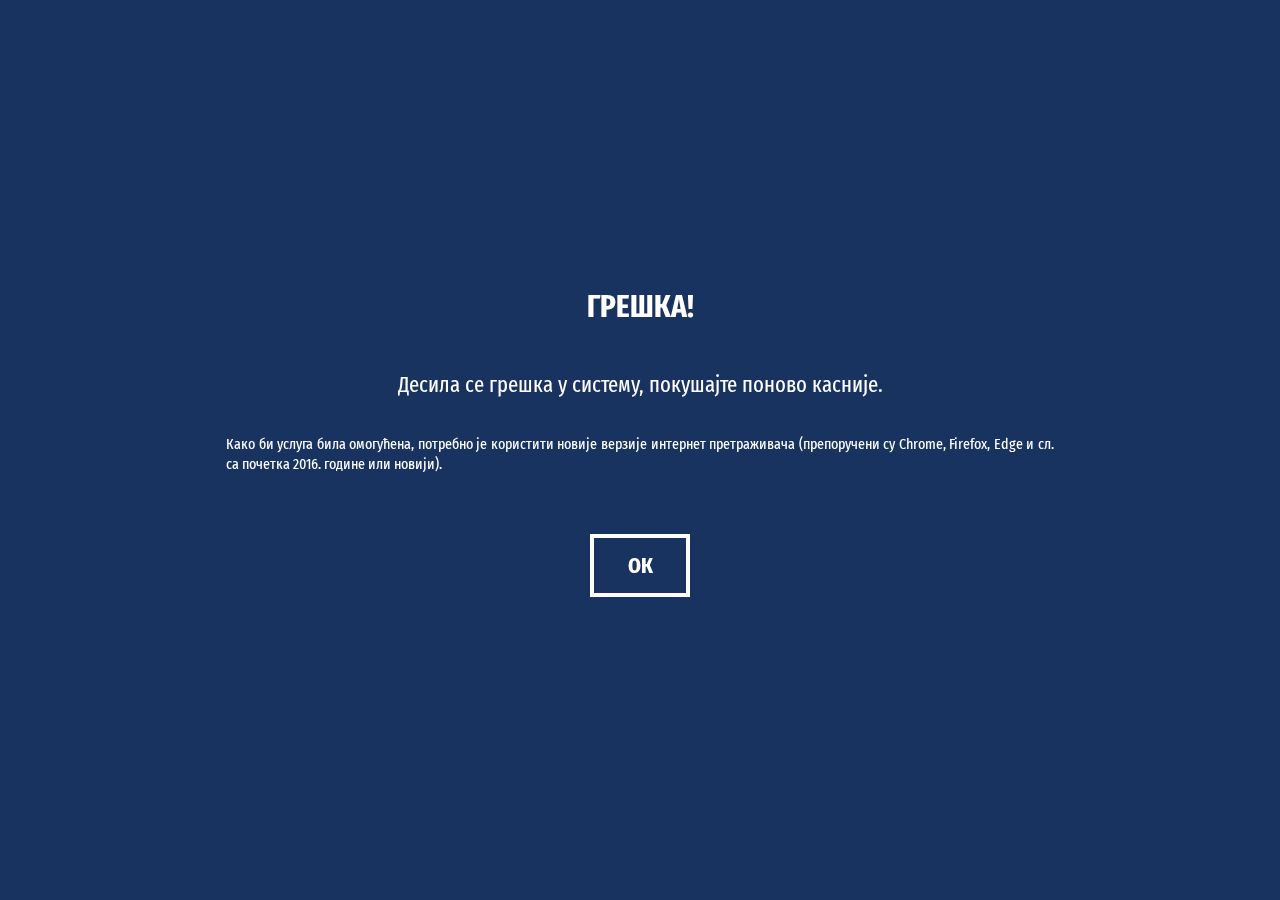
<file: index.html>
<!DOCTYPE html>
<html>

<head> 
  <meta charset="utf-8">
  <meta http-equiv="X-UA-Compatible" content="IE=edge">
  <meta http-equiv="Owner" content="Republički geodetski zavod">
  <meta http-equiv="Author" content="DBS Konsel Security Service d.o.o.">
  <meta name="viewport" content="width=device-width, initial-scale=1, maximum-scale=1, user-scalable=no">
  <meta http-equiv="cache-control" content="no-cache" />
  <meta http-equiv="expires" content="-1" />
  <meta http-equiv="pragma" content="no-cache" />
  
  <title>еЗАКАЗИВАЊЕ</title>

  <link rel="apple-touch-icon" sizes="57x57" href="img/favicons/apple-touch-icon-57x57.png">
  <link rel="apple-touch-icon" sizes="60x60" href="img/favicons/apple-touch-icon-60x60.png">
  <link rel="apple-touch-icon" sizes="72x72" href="img/favicons/apple-touch-icon-72x72.png">
  <link rel="apple-touch-icon" sizes="76x76" href="img/favicons/apple-touch-icon-76x76.png">
  <link rel="apple-touch-icon" sizes="114x114" href="img/favicons/apple-touch-icon-114x114.png">
  <link rel="apple-touch-icon" sizes="120x120" href="img/favicons/apple-touch-icon-120x120.png">
  <link rel="apple-touch-icon" sizes="144x144" href="img/favicons/apple-touch-icon-144x144.png">
  <link rel="apple-touch-icon" sizes="152x152" href="img/favicons/apple-touch-icon-152x152.png">
  <link rel="apple-touch-icon" sizes="180x180" href="img/favicons/apple-touch-icon.png">
  <link rel="icon" type="image/png" sizes="32x32" href="img/favicons/favicon-32x32.png">
  <link rel="icon" type="image/png" sizes="192x192" href="img/favicons/android-chrome-192x192.png">
  <link rel="icon" type="image/png" sizes="16x16" href="img/favicons/favicon-16x16.png">
  <link rel="manifest" href="img/favicons/manifest.json">
  <link rel="mask-icon" href="img/favicons/safari-pinned-tab.svg" color="#1A3360">
  <meta name="apple-mobile-web-app-title" content="еЗАКАЗИВАЊЕ">
  <meta name="apple-mobile-web-app-capable" content="yes">
  <meta name="application-name" content="еЗАКАЗИВАЊЕ">
  <meta name="msapplication-config" content="img/favicons/browserconfig.xml" />
  <meta name="msapplication-TileColor" content="#1A3360">
  <meta name="msapplication-TileImage" content="img/favicons/mstile-144x144.png">
  <meta name="theme-color" content="#F2F2F2">

  <link rel="stylesheet" href="css/font-awesome.min.css">
  <link rel="stylesheet" href="css/tether.min.css">
  <link rel="stylesheet" href="css/bootstrap.min.css">
  <link rel="stylesheet" href="css/jquery-confirm.min.css">
  <link rel="stylesheet" href="css/styles.css">

  <!-- <link href="https://fonts.googleapis.com/css?family=Open+Sans:400,700|Russo+One&amp;subset=cyrillic,cyrillic-ext,latin-ext" rel="stylesheet"> -->
  <link href="https://fonts.googleapis.com/css?family=Fira+Sans+Extra+Condensed:400,700&amp;subset=cyrillic,cyrillic-ext,latin-ext" rel="stylesheet">

  <script src="js/jquery-3.2.1.min.js"></script>
  <script src="js/tether.min.js"></script>
  <script src="js/bootstrap.min.js"></script>
  <script src="js/jquery-confirm.min.js"></script>
  <script src="js/ajax-utils.js"></script>
  <script src="js/script.js"></script>
  <script src="https://www.google.com/recaptcha/api.js?hl=sr" async defer></script>
  <script>
    function onSubmit(token) {
      $RGZ.recaptchaCallback(token);
    }
  </script>
</head>

<body class="booking">
  <div id="navi" role="navigation" onclick="$RGZ.footerMobileOutsideClick(this);">
    <!-- <img src="img/logo.svg" alt="logo"> -->
    <div id="navi-landing">
      <span>еЗАКАЗИВАЊЕ</span>
    </div>
  </div>

  <div id="tiles" class="row">

    <div id="book-content" class="content-box col-12" onclick="$RGZ.footerMobileOutsideClick(this);">
      <!-- <div class="content-box-img"></div> -->
      <div class="content-box-loader gone">
        <div class="content-box-loader-inner-container">
          <div class="loader">
            <div class="loader-inner"></div>
          </div>
        </div>
      </div>
      <div class="content-box-content gone"></div>
      <div id="recaptcha" class="g-recaptcha" data-sitekey="6LfwyjYUAAAAAFRNVQ7w4LQjP3wQp4PwUG0ef19r" data-callback="onSubmit" data-size="invisible" data-badge="bottomleft" data-theme="dark"></div>
    </div>

    <!--
    <div id="foot-mobile" class="foot-mobile hidden-lg-up col-12" onclick="$RGZ.footerMobileClick(this);">
      <div id="foot-mobile-title">КОНТАКТ</div>
      <div id="foot-mobile-logo" class="hidden"></div>
      <div id="foot-mobile-name" class="hidden">РЕПУБЛИЧКИ<br>ГЕОДЕТСКИ<br>ЗАВОД</div>
      <div id="foot-mobile-container" class="row hidden">
        <div class="col-12">
          <a id="foot-mobile-location" href="https://goo.gl/maps/U2BfPquLxVw" target="_blank"><i class="fa fa-map-marker"></i>Булевар&nbsp;војводе&nbsp;Мишића&nbsp;39,<br>11040&nbsp;Београд,&nbsp;Србија</a>
        </div>
        <div class="col-6 foot-mobile-button-left">
          <a id="foot-mobile-tel" href="tel:+381112652222"><i class="fa fa-phone"></i>+381&nbsp;11&nbsp;265&nbsp;22&nbsp;22</a>
        </div>
        <div class="col-6 foot-mobile-button-right">
          <a id="foot-mobile-fax" href="tel:+381117152609"><i class="fa fa-fax"></i>+381&nbsp;11&nbsp;715&nbsp;26&nbsp;09</a>
        </div>
        <div class="col-12">
          <a id="foot-mobile-mail" href="mailto:office@rgz.gov.rs"><i class="fa fa-envelope"></i>office@rgz.gov.rs</a>
        </div>
        <div class="col-6 foot-mobile-button-left">
          <a id="foot-mobile-rgz" href="http://www.rgz.gov.rs/" target="_blank"><i class="fa fa-link"></i>Сајт&nbsp;РГЗ</a>
        </div>
        <div class="col-6 foot-mobile-button-right">
          <a id="foot-mobile-knweb" href="http://katastar.rgz.gov.rs/KnWebPublic/PublicAccess.aspx" target="_blank"><i class="fa fa-link"></i>Сајт&nbsp;KNWEB</a>
        </div>
      </div>
      <div id="foot-mobile-copy">Copyright&nbsp;&copy;&nbsp;RGZ&nbsp;2018.&nbsp;All&nbsp;Rights&nbsp;Reserved.</div>
    </div>
    -->

  </div>

  <!--
  <div id="foot" onmouseenter="$RGZ.footMouseOver();" onmouseleave="$RGZ.footMouseOut();" class="hidden-md-down">
    <div id="foot-contact">КОНТАКТ</div>
    <div id="foot-title" class="hidden">РЕПУБЛИЧКИ&nbsp;ГЕОДЕТСКИ&nbsp;ЗАВОД</div>
    <div id="foot-logo" class="hidden"></div>
    <div id="foot-text-left" class="hidden">
      <a href="http://www.rgz.gov.rs/" target="_blank">Сајт Републичког Геодетског Завода<i class="fa fa-link"></i></a>
      <br><a href="http://katastar.rgz.gov.rs/KnWebPublic/PublicAccess.aspx" target="_blank">Катастар непокретности<i class="fa fa-link"></i></a>
    </div>
    <div id="foot-text-right" class="hidden">
      <a href="https://goo.gl/maps/U2BfPquLxVw" target="_blank"><i class="fa fa-map-marker"></i>Булевар војводе Мишића 39, 11040 Београд, Србија</a>
      <br><a href="tel:+381112652222"><i class="fa fa-phone"></i>+381 11 265 22 22</a>,<i></i><a href="tel:+381117152609"><i class="fa fa-fax"></i>+381 11 715 26 09</a>
      <br><a href="mailto:office@rgz.gov.rs"><i class="fa fa-envelope"></i>office@rgz.gov.rs</a>
    </div>
    <div id="foot-copy">Copyright&nbsp;&copy;&nbsp;RGZ&nbsp;2018.&nbsp;All&nbsp;Rights&nbsp;Reserved.</div>
  </div>
  -->
</body>

</html>
</file>
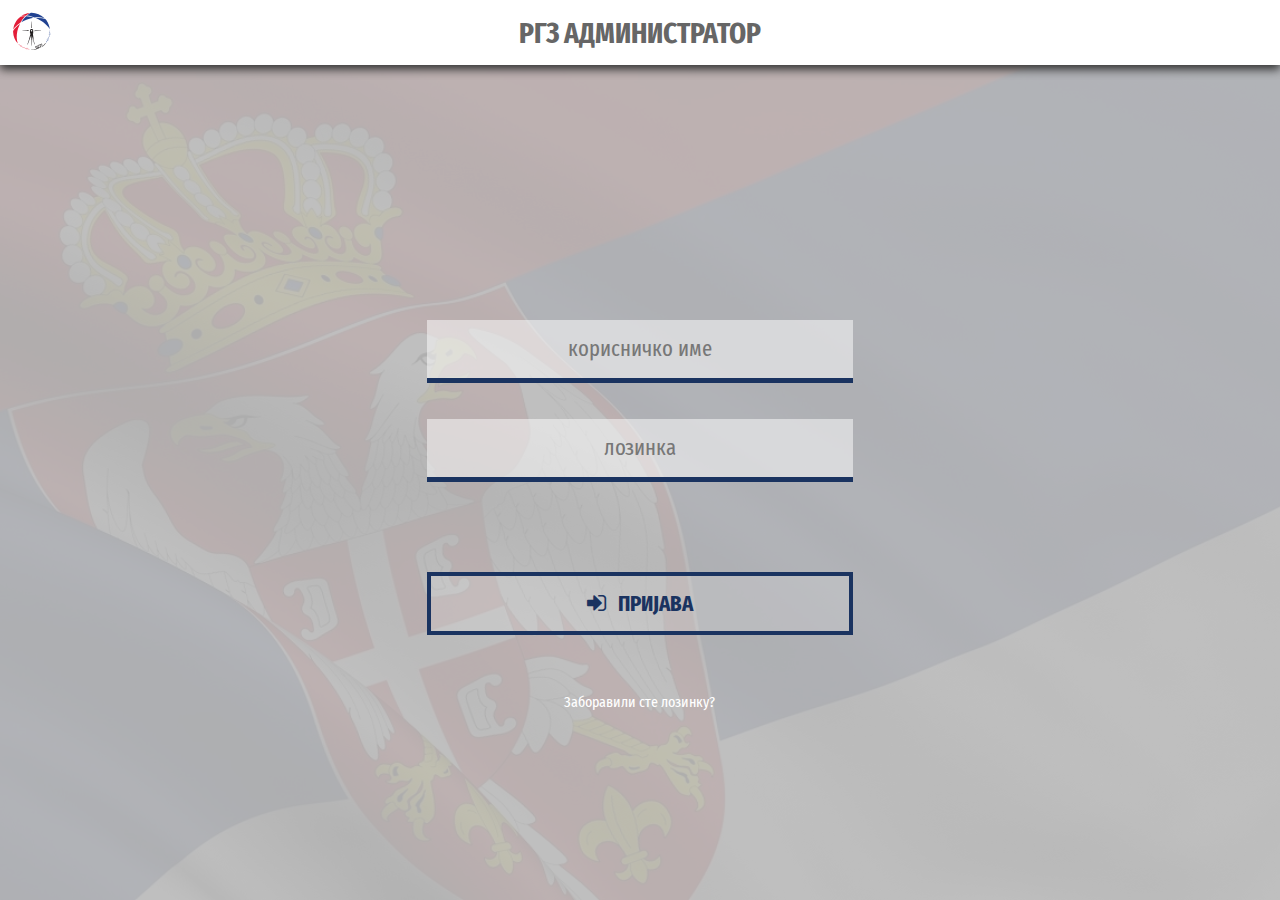
<file: admin/index.html>
<!DOCTYPE html>
<html>

<head>
  <meta charset="utf-8">
  <meta http-equiv="X-UA-Compatible" content="IE=edge">
  <meta http-equiv="Owner" content="Republički geodetski zavod">
  <meta http-equiv="Author" content="DBS Konsel Security Service d.o.o.">
  <meta name="viewport" content="width=device-width, initial-scale=1, maximum-scale=1, user-scalable=no">
  <meta http-equiv="cache-control" content="no-cache" />
  <meta http-equiv="expires" content="-1" />
  <meta http-equiv="pragma" content="no-cache" />
  
  <title>РГЗ Администратор</title>

  <link rel="apple-touch-icon" sizes="57x57" href="../img/favicons/apple-touch-icon-57x57.png">
  <link rel="apple-touch-icon" sizes="60x60" href="../img/favicons/apple-touch-icon-60x60.png">
  <link rel="apple-touch-icon" sizes="72x72" href="../img/favicons/apple-touch-icon-72x72.png">
  <link rel="apple-touch-icon" sizes="76x76" href="../img/favicons/apple-touch-icon-76x76.png">
  <link rel="apple-touch-icon" sizes="114x114" href="../img/favicons/apple-touch-icon-114x114.png">
  <link rel="apple-touch-icon" sizes="120x120" href="../img/favicons/apple-touch-icon-120x120.png">
  <link rel="apple-touch-icon" sizes="144x144" href="../img/favicons/apple-touch-icon-144x144.png">
  <link rel="apple-touch-icon" sizes="152x152" href="../img/favicons/apple-touch-icon-152x152.png">
  <link rel="apple-touch-icon" sizes="180x180" href="../img/favicons/apple-touch-icon.png">
  <link rel="icon" type="image/png" sizes="32x32" href="../img/favicons/favicon-32x32.png">
  <link rel="icon" type="image/png" sizes="192x192" href="../img/favicons/android-chrome-192x192.png">
  <link rel="icon" type="image/png" sizes="16x16" href="../img/favicons/favicon-16x16.png">
  <link rel="manifest" href="../img/favicons/manifest.json">
  <link rel="mask-icon" href="../img/favicons/safari-pinned-tab.svg" color="#1A3360">
  <meta name="apple-mobile-web-app-title" content="Администратор">
  <meta name="apple-mobile-web-app-capable" content="yes">
  <meta name="application-name" content="Администратор">
  <meta name="msapplication-config" content="../img/favicons/browserconfig.xml" />
  <meta name="msapplication-TileColor" content="#1A3360">
  <meta name="msapplication-TileImage" content="../img/favicons/mstile-144x144.png">
  <meta name="theme-color" content="#F2F2F2">

  <link rel="stylesheet" href="../css/font-awesome.min.css">
  <link rel="stylesheet" href="../css/tether.min.css">
  <link rel="stylesheet" href="../css/bootstrap.min.css">
  <link rel="stylesheet" href="../css/jquery-confirm.min.css">
  <link rel="stylesheet" href="../css/bootstrap-datepicker.min.css">
  <link rel="stylesheet" href="../css/timepicker.min.css">
  <link rel="stylesheet" href="../css/styles.css">

  <!-- <link href="https://fonts.googleapis.com/css?family=Open+Sans:400,700|Russo+One&amp;subset=cyrillic,cyrillic-ext,latin-ext" rel="stylesheet"> -->
  <link href="https://fonts.googleapis.com/css?family=Fira+Sans+Extra+Condensed:400,700&amp;subset=cyrillic,cyrillic-ext,latin-ext" rel="stylesheet">

  <script src="../js/jquery-3.2.1.min.js"></script>
  <script src="../js/tether.min.js"></script>
  <script src="../js/bootstrap.min.js"></script>
  <script src="../js/jquery-confirm.min.js"></script>
  <script src="../js/ajax-utils.js"></script>
  <script src="../js/bootstrap-datepicker.min.js"></script>
  <script src="../js/locales/bootstrap-datepicker.sr.min.js"></script>
  <script src="../js/timepicker.min.js"></script>
  <script src="../js/script.js"></script>
</head>

<body class="admin">
  <div id="navi" role="navigation">
    <img src="../img/logo.svg" alt="logo">
    <div id="navi-landing">
      <span>РГЗ АДМИНИСТРАТОР</span>
    </div>
  </div>

  <div id="tiles" class="row">
    <div id="schedule-content" class="content-box col-12">
      <div class="content-box-img"></div>
      <div class="content-box-loader">
        <div class="content-box-loader-inner-container">
          <div class="loader">
            <div class="loader-inner"></div>
          </div>
        </div>
      </div>
      <div class="content-box-content gone">
        <div class="row">
          <div class="col-2 col-md-4"></div>
          <div class="col-8 col-md-4">
            <input type="text" id="username" placeholder="корисничко име" onfocus="this.placeholder=''" onblur="this.placeholder='корисничко име'" onkeydown="if (event.keyCode == 13) $RGZ.login();">
            <input type="password" id="password" placeholder="лозинка" onfocus="this.placeholder=''" onblur="this.placeholder='лозинка'" onkeydown="if (event.keyCode == 13) $RGZ.login();">
            <div class="form-button" onclick="$RGZ.login();"><i class="fa fa-sign-in"></i>&nbsp;&nbsp;&nbsp;ПРИЈАВА</div>
            <div id="forgot-password" onclick="$RGZ.forgotPassword();">Заборавили сте лозинку?</div>
          </div>
          <div class="col-2 col-md-4"></div>
        </div>
      </div>
    </div>
  </div>
</body>

</html>
</file>
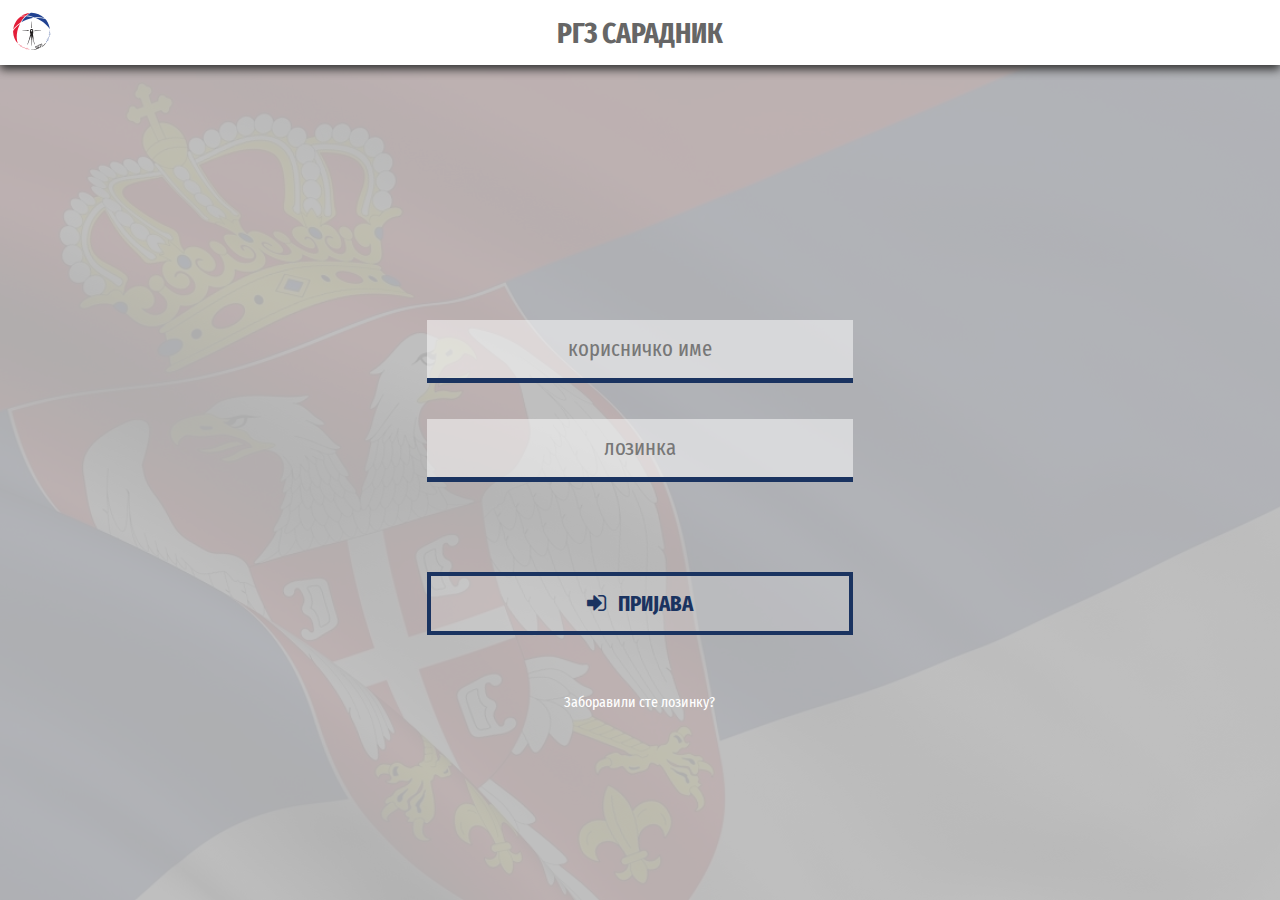
<file: saradnik/index.html>
<!DOCTYPE html>
<html>

<head>
  <meta charset="utf-8">
  <meta http-equiv="X-UA-Compatible" content="IE=edge">
  <meta http-equiv="Owner" content="Republički geodetski zavod">
  <meta http-equiv="Author" content="DBS Konsel Security Service d.o.o.">
  <meta name="viewport" content="width=device-width, initial-scale=1, maximum-scale=1, user-scalable=no">
  <meta http-equiv="cache-control" content="no-cache" />
  <meta http-equiv="expires" content="-1" />
  <meta http-equiv="pragma" content="no-cache" />
  
  <title>РГЗ Сарадник</title>

  <link rel="apple-touch-icon" sizes="57x57" href="../img/favicons/apple-touch-icon-57x57.png">
  <link rel="apple-touch-icon" sizes="60x60" href="../img/favicons/apple-touch-icon-60x60.png">
  <link rel="apple-touch-icon" sizes="72x72" href="../img/favicons/apple-touch-icon-72x72.png">
  <link rel="apple-touch-icon" sizes="76x76" href="../img/favicons/apple-touch-icon-76x76.png">
  <link rel="apple-touch-icon" sizes="114x114" href="../img/favicons/apple-touch-icon-114x114.png">
  <link rel="apple-touch-icon" sizes="120x120" href="../img/favicons/apple-touch-icon-120x120.png">
  <link rel="apple-touch-icon" sizes="144x144" href="../img/favicons/apple-touch-icon-144x144.png">
  <link rel="apple-touch-icon" sizes="152x152" href="../img/favicons/apple-touch-icon-152x152.png">
  <link rel="apple-touch-icon" sizes="180x180" href="../img/favicons/apple-touch-icon.png">
  <link rel="icon" type="image/png" sizes="32x32" href="../img/favicons/favicon-32x32.png">
  <link rel="icon" type="image/png" sizes="192x192" href="../img/favicons/android-chrome-192x192.png">
  <link rel="icon" type="image/png" sizes="16x16" href="../img/favicons/favicon-16x16.png">
  <link rel="manifest" href="../img/favicons/manifest.json">
  <link rel="mask-icon" href="../img/favicons/safari-pinned-tab.svg" color="#1A3360">
  <meta name="apple-mobile-web-app-title" content="Сарадник">
  <meta name="apple-mobile-web-app-capable" content="yes">
  <meta name="application-name" content="Сарадник">
  <meta name="msapplication-config" content="../img/favicons/browserconfig.xml" />
  <meta name="msapplication-TileColor" content="#1A3360">
  <meta name="msapplication-TileImage" content="../img/favicons/mstile-144x144.png">
  <meta name="theme-color" content="#F2F2F2">

  <link rel="stylesheet" href="../css/font-awesome.min.css">
  <link rel="stylesheet" href="../css/tether.min.css">
  <link rel="stylesheet" href="../css/bootstrap.min.css">
  <link rel="stylesheet" href="../css/jquery-confirm.min.css">
  <link rel="stylesheet" href="../css/bootstrap-datepicker.min.css">
  <link rel="stylesheet" href="../css/styles.css">

  <!-- <link href="https://fonts.googleapis.com/css?family=Open+Sans:400,700|Russo+One&amp;subset=cyrillic,cyrillic-ext,latin-ext" rel="stylesheet"> -->
  <link href="https://fonts.googleapis.com/css?family=Fira+Sans+Extra+Condensed:400,700&amp;subset=cyrillic,cyrillic-ext,latin-ext" rel="stylesheet">

  <script src="../js/jquery-3.2.1.min.js"></script>
  <script src="../js/tether.min.js"></script>
  <script src="../js/bootstrap.min.js"></script>
  <script src="../js/jquery-confirm.min.js"></script>
  <script src="../js/ajax-utils.js"></script>
  <script src="../js/bootstrap-datepicker.min.js"></script>
  <script src="../js/locales/bootstrap-datepicker.sr.min.js"></script>
  <script src="../js/script.js"></script>
  <script src="https://www.google.com/recaptcha/api.js?hl=sr" async defer></script>
  <script>
    function onSubmit(token) {
      $RGZ.recaptchaCallback(token);
    }
  </script>
</head>

<body class="associate">
  <div id="navi" role="navigation">
    <img src="../img/logo.svg" alt="logo">
    <div id="navi-landing">
      <span>РГЗ САРАДНИК</span>
    </div>
  </div>

  <div id="tiles" class="row">
    <div id="schedule-content" class="content-box col-12">
      <div class="content-box-img"></div>
      <div class="content-box-loader">
        <div class="content-box-loader-inner-container">
          <div class="loader">
            <div class="loader-inner"></div>
          </div>
        </div>
      </div>
      <div class="content-box-content gone">
        <div class="row">
          <div class="col-2 col-md-4"></div>
          <div class="col-8 col-md-4">
            <input type="text" id="username" placeholder="корисничко име" onfocus="this.placeholder=''" onblur="this.placeholder='корисничко име'" onkeydown="if (event.keyCode == 13) $RGZ.login();">
            <input type="password" id="password" placeholder="лозинка" onfocus="this.placeholder=''" onblur="this.placeholder='лозинка'" onkeydown="if (event.keyCode == 13) $RGZ.login();">
            <div class="form-button" onclick="$RGZ.login();"><i class="fa fa-sign-in"></i>&nbsp;&nbsp;&nbsp;ПРИЈАВА</div>
            <div id="forgot-password" onclick="$RGZ.forgotPassword();">Заборавили сте лозинку?</div>
          </div>
          <div class="col-2 col-md-4"></div>
        </div>
      </div>
      <div id="recaptcha" class="g-recaptcha" data-sitekey="6LfwyjYUAAAAAFRNVQ7w4LQjP3wQp4PwUG0ef19r" data-callback="onSubmit" data-size="invisible" data-badge="bottomleft" data-theme="dark"></div>
    </div>
  </div>
</body>

</html>
</file>
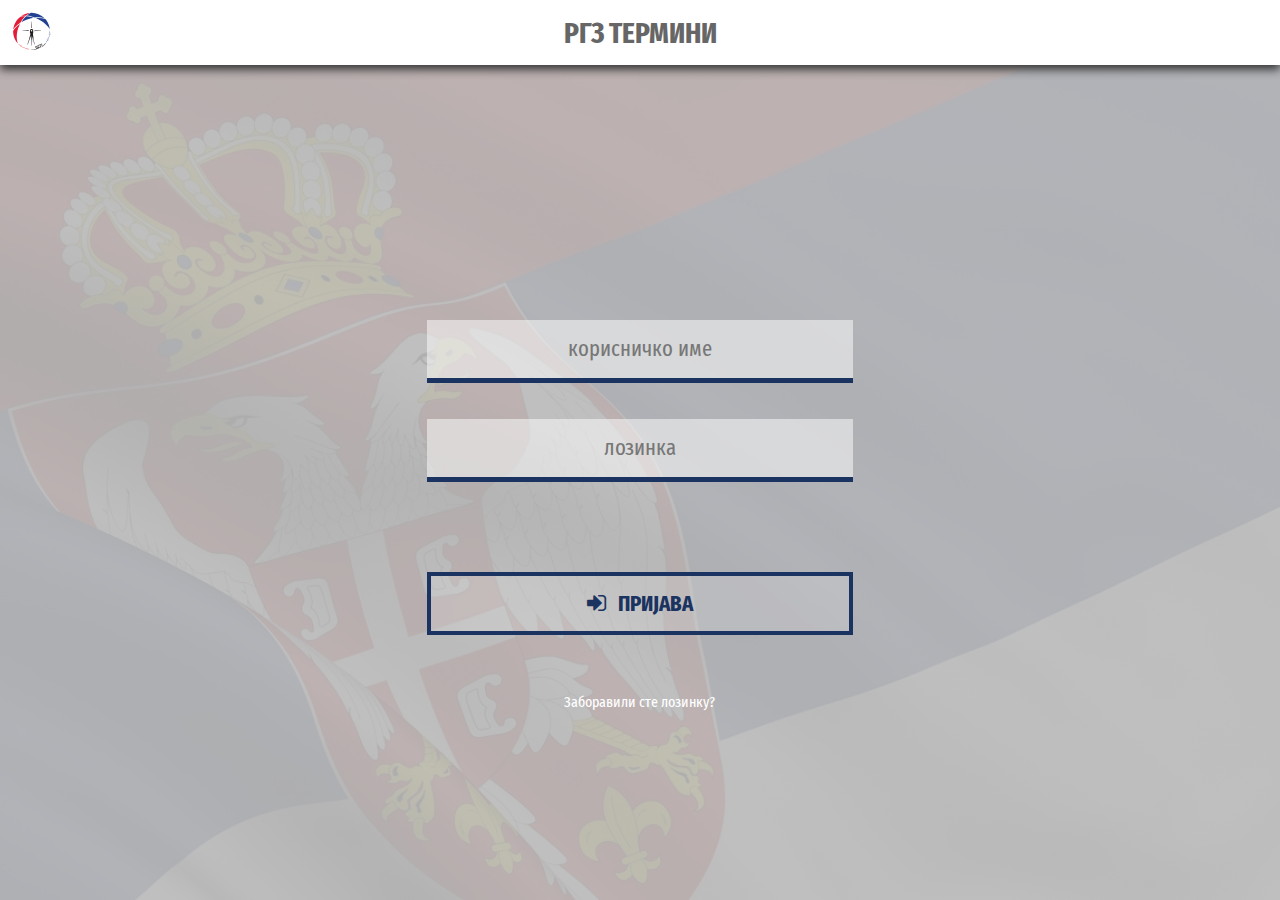
<file: termini/index.html>
<!DOCTYPE html>
<html>

<head>
  <meta charset="utf-8">
  <meta http-equiv="X-UA-Compatible" content="IE=edge">
  <meta http-equiv="Owner" content="Republički geodetski zavod">
  <meta http-equiv="Author" content="DBS Konsel Security Service d.o.o.">
  <meta name="viewport" content="width=device-width, initial-scale=1, maximum-scale=1, user-scalable=no">
  <meta http-equiv="cache-control" content="no-cache" />
  <meta http-equiv="expires" content="-1" />
  <meta http-equiv="pragma" content="no-cache" />
  
  <title>РГЗ Термини</title>

  <link rel="apple-touch-icon" sizes="57x57" href="../img/favicons/apple-touch-icon-57x57.png">
  <link rel="apple-touch-icon" sizes="60x60" href="../img/favicons/apple-touch-icon-60x60.png">
  <link rel="apple-touch-icon" sizes="72x72" href="../img/favicons/apple-touch-icon-72x72.png">
  <link rel="apple-touch-icon" sizes="76x76" href="../img/favicons/apple-touch-icon-76x76.png">
  <link rel="apple-touch-icon" sizes="114x114" href="../img/favicons/apple-touch-icon-114x114.png">
  <link rel="apple-touch-icon" sizes="120x120" href="../img/favicons/apple-touch-icon-120x120.png">
  <link rel="apple-touch-icon" sizes="144x144" href="../img/favicons/apple-touch-icon-144x144.png">
  <link rel="apple-touch-icon" sizes="152x152" href="../img/favicons/apple-touch-icon-152x152.png">
  <link rel="apple-touch-icon" sizes="180x180" href="../img/favicons/apple-touch-icon.png">
  <link rel="icon" type="image/png" sizes="32x32" href="../img/favicons/favicon-32x32.png">
  <link rel="icon" type="image/png" sizes="192x192" href="../img/favicons/android-chrome-192x192.png">
  <link rel="icon" type="image/png" sizes="16x16" href="../img/favicons/favicon-16x16.png">
  <link rel="manifest" href="../img/favicons/manifest.json">
  <link rel="mask-icon" href="../img/favicons/safari-pinned-tab.svg" color="#1A3360">
  <meta name="apple-mobile-web-app-title" content="Термини">
  <meta name="apple-mobile-web-app-capable" content="yes">
  <meta name="application-name" content="Термини">
  <meta name="msapplication-config" content="../img/favicons/browserconfig.xml" />
  <meta name="msapplication-TileColor" content="#1A3360">
  <meta name="msapplication-TileImage" content="../img/favicons/mstile-144x144.png">
  <meta name="theme-color" content="#F2F2F2">

  <link rel="stylesheet" href="../css/font-awesome.min.css">
  <link rel="stylesheet" href="../css/tether.min.css">
  <link rel="stylesheet" href="../css/bootstrap.min.css">
  <link rel="stylesheet" href="../css/jquery-confirm.min.css">
  <link rel="stylesheet" href="../css/bootstrap-datepicker.min.css">
  <link rel="stylesheet" href="../css/styles.css">

  <!-- <link href="https://fonts.googleapis.com/css?family=Open+Sans:400,700|Russo+One&amp;subset=cyrillic,cyrillic-ext,latin-ext" rel="stylesheet"> -->
  <link href="https://fonts.googleapis.com/css?family=Fira+Sans+Extra+Condensed:400,700&amp;subset=cyrillic,cyrillic-ext,latin-ext" rel="stylesheet">

  <script src="../js/jquery-3.2.1.min.js"></script>
  <script src="../js/tether.min.js"></script>
  <script src="../js/bootstrap.min.js"></script>
  <script src="../js/jquery-confirm.min.js"></script>
  <script src="../js/ajax-utils.js"></script>
  <script src="../js/bootstrap-datepicker.min.js"></script>
  <script src="../js/locales/bootstrap-datepicker.sr.min.js"></script>
  <script src="../js/script.js"></script>
</head>

<body class="schedule">
  <div id="navi" role="navigation">
    <img src="../img/logo.svg" alt="logo">
    <div id="navi-landing">
      <span>РГЗ ТЕРМИНИ</span>
    </div>
  </div>

  <div id="tiles" class="row">
    <div id="schedule-content" class="content-box col-12">
      <div class="content-box-img"></div>
      <div class="content-box-loader">
        <div class="content-box-loader-inner-container">
          <div class="loader">
            <div class="loader-inner"></div>
          </div>
        </div>
      </div>
      <div class="content-box-content gone">
        <div class="row">
          <div class="col-2 col-md-4"></div>
          <div class="col-8 col-md-4">
            <input type="text" id="username" placeholder="корисничко име" onfocus="this.placeholder=''" onblur="this.placeholder='корисничко име'" onkeydown="if (event.keyCode == 13) $RGZ.login();">
            <input type="password" id="password" placeholder="лозинка" onfocus="this.placeholder=''" onblur="this.placeholder='лозинка'" onkeydown="if (event.keyCode == 13) $RGZ.login();">
            <div class="form-button" onclick="$RGZ.login();"><i class="fa fa-sign-in"></i>&nbsp;&nbsp;&nbsp;ПРИЈАВА</div>
            <div id="forgot-password" onclick="$RGZ.forgotPassword();">Заборавили сте лозинку?</div>
          </div>
          <div class="col-2 col-md-4"></div>
        </div>
      </div>
    </div>
  </div>
</body>

</html>
</file>
<file: css/styles.css>
.hidden {
  visibility: hidden !important;
}

.gone {
  display: none !important;
}

body {
  overflow-x: hidden;
  overflow-y: hidden;
  font-family: /*'Open Sans'*/
  'Fira Sans Extra Condensed', sans-serif;
  color: #1A3360;
  font-size: 2.5vh;
}

a, a:hover, a:focus, a:visited {
  display: inline-block;
  text-decoration: none;
  color: inherit;
  -webkit-transition: color 0.4s ease;
  -moz-transition: color 0.4s ease;
  transition: color 0.4s ease;
}

button, button:hover, button:focus {
  cursor: pointer;
  border: 0;
  outline: 0;
  color: inherit;
  background-color: transparent;
  padding: 0;
}

select, select:hover, select:focus {
  border: 0;
  outline: 0;
  cursor: pointer;
}

input {
  border: 0;
  outline: 0;
}

.grecaptcha-badge {
  /* bottom: 8vh !important; */
  bottom: 1vh !important;
}

#navi {
  background-color: #FFF;
  width: 100%;
  min-height: 7.2vh;
  font-size: 3.3vh;
  line-height: 7vh;
  text-align: center;
  font-family: /*'Russo One'*/
  'Fira Sans Extra Condensed', sans-serif;
  font-weight: 700;
  /*comment out font-weight if Russo is applied*/
  color: #666;
  position: absolute;
  top: 0;
  z-index: 1000;
  -webkit-box-shadow: 0 0.5vh 1vh 0 #333;
  -moz-box-shadow: 0 0.5vh 1vh 0 #333;
  box-shadow: 0 0.5vh 1vh 0 #333;
}

.booking #navi {
  background-color: #1A3360;
  color: #FFF !important;
  -webkit-box-shadow: none;
  -moz-box-shadow: none;
  box-shadow: none;
}

#navi>img {
  height: 5vh;
  width: auto;
  position: absolute;
  top: 1vh;
  left: 1vh;
}

#navi>div {
  width: 100%;
  padding-top: 0.2vh;
  -webkit-transition: opacity 0.6s ease;
  -moz-transition: opacity 0.6s ease;
  transition: opacity 0.6s ease;
}

#navi-menu {
  opacity: 0;
  position: absolute;
  top: 0;
  -webkit-transition: opacity 0.5s ease;
  -moz-transition: opacity 0.5s ease;
  transition: opacity 0.5s ease;
}

#navi-menu>div>span {
  padding-left: 2vh;
  padding-right: 2vh;
  height: 7vh;
  display: inline-block;
  -webkit-transition: color 0.5s ease;
  -moz-transition: color 0.5s ease;
  transition: color 0.5s ease;
}

#tiles {
  height: 86vh;
  margin-top: 7vh;
  position: relative;
}

.booking #tiles, .schedule #tiles, .admin #tiles, .associate #tiles {
  height: 93vh;
}

/*.associate #tiles {
  height: 100vh !important;
  margin-top: 0 !important;
}*/

#foot {
  background-color: #666;
  height: 7vh;
  color: #FFF;
  position: absolute;
  bottom: 0;
  width: 100%;
  -webkit-transition: height 0.5s ease;
  -moz-transition: height 0.5s ease;
  transition: height 0.5s ease;
}

#foot-mobile {
  position: absolute;
  bottom: 0;
  left: 0;
  background-color: #666;
  height: 8vh;
  max-height: 8vh;
  color: #FFF;
  -webkit-transition: height 0.5s ease, max-height 0.5s ease;
  -moz-transition: height 0.5s ease, max-height 0.5s ease;
  transition: height 0.5s ease, max-height 0.5s ease;
}

#foot-contact, #foot-mobile-title {
  width: 100%;
  text-align: center;
  font-family: /*'Russo One'*/
  'Fira Sans Extra Condensed', sans-serif;
  font-weight: 700;
  /*comment out font-weight if Russo is applied*/
  font-size: 3vh;
  line-height: 8vh;
}

#foot-mobile-title {
  opacity: 1;
  -webkit-transition: opacity 0.5s ease;
  -moz-transition: opacity 0.5s ease;
  transition: opacity 0.5s ease;
}

#foot-contact {
  line-height: 6vh;
}

#foot-title {
  font-size: 2.5vh;
  font-family: /*'Russo One'*/
  'Fira Sans Extra Condensed', sans-serif;
  font-weight: 700;
  /*comment out font-weight if Russo is applied*/
  line-height: 4.5vh;
  letter-spacing: 1px;
  position: absolute;
  bottom: 19vh;
  width: 100%;
  text-align: center;
  opacity: 0;
  -webkit-transition: opacity 0.5s ease 0.3s;
  -moz-transition: opacity 0.5s ease 0.3s;
  transition: opacity 0.5s ease 0.3s;
}

#foot-logo {
  position: absolute;
  width: 100%;
  height: 14.5vh;
  bottom: 4vh;
  background: url('../img/logo.svg') no-repeat;
  background-position: center;
  background-size: auto 90%;
  opacity: 0;
  -webkit-transition: opacity 0.5s ease 0.3s;
  -moz-transition: opacity 0.5s ease 0.3s;
  transition: opacity 0.5s ease 0.3s;
}

#foot-text-left {
  position: absolute;
  bottom: 0;
  right: 50%;
  text-align: right;
  padding-right: 13vh;
  line-height: 3.5vh;
  height: 10.5vh;
  font-size: 2vh;
  opacity: 0;
  -webkit-transition: bottom 0.5s ease 0.3s, opacity 0.5s ease 0.3s;
  -moz-transition: bottom 0.5s ease 0.3s, opacity 0.5s ease 0.3s;
  transition: bottom 0.5s ease 0.3s, opacity 0.5s ease 0.3s;
}

#foot-text-left i {
  padding-left: 1.5vh;
}

#foot-text-right {
  position: absolute;
  bottom: 0;
  left: 50%;
  padding-left: 13vh;
  line-height: 3.5vh;
  height: 10.5vh;
  font-size: 2vh;
  opacity: 0;
  -webkit-transition: bottom 0.5s ease 0.3s, opacity 0.5s ease 0.3s;
  -moz-transition: bottom 0.5s ease 0.3s, opacity 0.5s ease 0.3s;
  transition: bottom 0.5s ease 0.3s, opacity 0.5s ease 0.3s;
}

#foot-text-right i {
  padding-right: 1.5vh;
}

#foot-mobile i {
  padding-right: 1vh;
  display: inline;
}

#foot-copy {
  color: #999;
  height: 3vh;
  line-height: 3vh;
  font-size: 1.2vh;
  position: absolute;
  bottom: 0;
  width: 100%;
  text-align: center;
}

#foot-mobile-logo {
  position: absolute;
  bottom: 44.5vh;
  right: 60%;
  width: 9vh;
  height: 9vh;
  background: url('../img/logo.svg') no-repeat;
  background-position: center;
  background-size: auto 100%;
  opacity: 0;
  -webkit-transition: opacity 0.6s ease 0.3s, bottom 0.6s ease 0.3s;
  -moz-transition: opacity 0.6s ease 0.3s, bottom 0.6s ease 0.3s;
  transition: opacity 0.6s ease 0.3s, bottom 0.6s ease 0.3s;
}

#foot-mobile-name {
  position: absolute;
  left: 45%;
  bottom: 44.5vh;
  font-family: /*'Russo One'*/
  'Fira Sans Extra Condensed', sans-serif;
  font-weight: 700;
  /*comment out font-weight if Russo is applied*/
  font-size: 2.5vh;
  line-height: 3vh;
  opacity: 0;
  -webkit-transition: opacity 0.6s ease 0.3s, bottom 0.6s ease 0.3s;
  -moz-transition: opacity 0.6s ease 0.3s, bottom 0.6s ease 0.3s;
  transition: opacity 0.6s ease 0.3s, bottom 0.6s ease 0.3s;
}

#foot-mobile-copy {
  position: absolute;
  color: #999;
  height: 3vh;
  bottom: 0;
  line-height: 3vh;
  font-size: 1.2vh;
  width: 100%;
  text-align: center;
}

#foot a:hover {
  color: #1A3360;
}

#foot-mobile-container {
  position: absolute;
  width: 100%;
  bottom: 0vh;
  padding-left: 3vh;
  padding-right: 3vh;
  opacity: 0;
  -webkit-transition: opacity 0.6s ease 0.5s, bottom 0.6s ease 0.5s;
  -moz-transition: opacity 0.6s ease 0.5s, bottom 0.6s ease 0.5s;
  transition: opacity 0.6s ease 0.5s, bottom 0.6s ease 0.5s;
}

#foot-mobile a {
  background-color: #FFF;
  color: #666;
  padding: 2vh 0;
  margin-bottom: 3vh;
  text-align: center;
  font-size: 2vh;
  width: 100%;
}

.foot-mobile-button-left {
  padding-right: 1.5vh !important;
}

.foot-mobile-button-right {
  padding-left: 1.5vh !important;
}

.form-button, .form-search-button {
  width: 50%;
  margin: 10vh auto;
  height: 7vh;
  line-height: 6.2vh;
  font-size: 2.5vh;
  font-family: /*'Russo One'*/
  'Fira Sans Extra Condensed', sans-serif;
  font-weight: 700;
  /*comment out font-weight if Russo is applied*/
  text-align: center;
  background-color: rgba(255, 255, 255, 0.15);
  -webkit-transition: background-color 0.5s ease, color 0.5s ease;
  -moz-transition: background-color 0.5s ease, color 0.5s ease;
  transition: background-color 0.5s ease, color 0.5s ease;
}

.booking .form-button, .booking .form-search-button {
  background-color: #E1E1E1;
}

.booking input {
  background-color: #E1E1E1 !important;
}

.form-search-button {
  margin: 0 auto 4vh auto;
}

.form-search-button-container {
  width: 50%;
  margin: auto;
}

#book-content .form-button, #book-content .form-search-button, #schedule-content .form-button, #schedule-content .form-search-button {
  border: 0.5vh solid #1A3360;
  color: #1A3360;
}

#book-content .form-button:hover, #book-content .form-search-button:hover, #schedule-content .form-button:hover, #schedule-content .form-search-button:hover {
  background-color: #1A3360;
  color: #FFF;
  cursor: pointer;
}

.content-box {
  width: 100%;
  height: 100%;
  background-color: #BBB;
  top: 0;
  left: 0;
  -webkit-transition: height 0.5s ease;
  -moz-transition: height 0.5s ease;
  transition: height 0.5s ease;
}

.booking .content-box {
  background-color: #F2F2F2;
}

.content-box-img {
  position: absolute;
  width: 100%;
  height: 100%;
  opacity: 0.07;
}

#book-content>.content-box-img, #schedule-content>.content-box-img {
  background: url('../img/background.jpg') no-repeat;
  background-size: cover;
  background-position: center;
}

.content-box-content {
  position: absolute;
  top: 0;
  left: 0;
  width: 100%;
  height: 100%;
  opacity: 0;
  overflow-y: scroll;
  -webkit-transition: opacity 0.5s ease;
  -moz-transition: opacity 0.5s ease;
  transition: opacity 0.5s ease;
}

.content-box-loader {
  position: absolute;
  width: 100%;
  height: 100%;
  opacity: 0;
  text-align: center;
}

.content-box-loader-inner-container {
  position: relative;
  height: 100%;
  width: 100%;
}

.loader {
  width: 15vh;
  height: 15vh;
  border: 1.5vh solid #FFF;
  position: absolute;
  left: 0;
  right: 0;
  top: 0;
  bottom: 0;
  margin: auto;
  animation: loader 2s infinite ease;
}

.booking .loader {
  border: 1.5vh solid #E1E1E1;
}

.loader-inner {
  vertical-align: top;
  display: inline-block;
  width: 100%;
  animation: loader-inner 2s infinite ease-in;
}

@keyframes loader {
  0% {
    transform: rotate(0deg);
  }
  25% {
    transform: rotate(180deg);
  }
  50% {
    transform: rotate(180deg);
  }
  75% {
    transform: rotate(360deg);
  }
  100% {
    transform: rotate(360deg);
  }
}

@keyframes loader-inner {
  0% {
    height: 0%;
  }
  25% {
    height: 0%;
  }
  50% {
    height: 100%;
  }
  75% {
    height: 100%;
  }
  100% {
    height: 0%;
  }
}

#book-content .loader-inner, #schedule-content .loader-inner {
  background-color: #1A3360;
}

.btn-group {
  width: 50%;
  margin: 10vh 25%;
  border: 0.5vh solid;
}

.jconfirm.jconfirm-supervan .jconfirm-box div.jconfirm-title-c {
  font-size: 3.5vh;
  line-height: 1;
  padding-bottom: 0;
}

.jconfirm.jconfirm-supervan .jconfirm-box div.jconfirm-title-c .jconfirm-title {
  font-family: /*'Russo One'*/
  'Fira Sans Extra Condensed', sans-serif;
  font-weight: 700;
  /*comment out font-weight if Russo is applied*/
  padding-bottom: 5vh;
}

.jconfirm.jconfirm-supervan .jconfirm-box div.jconfirm-content-pane {
  margin-bottom: 5vh;
}

.jconfirm.jconfirm-supervan .jconfirm-box div.jconfirm-content-pane span {
  font-size: 1.7vh;
  line-height: 1.3;
  display: inline-block;
  text-align: justify;
}

.jconfirm.jconfirm-supervan .jconfirm-box div.jconfirm-content-pane ul {
  display: inline-block;
  text-align: left;
}

.jconfirm .jconfirm-box .jconfirm-buttons {
  padding-bottom: 2vh;
}

.jconfirm.jconfirm-supervan .jconfirm-box .jconfirm-buttons button {
  font-family: /*'Russo One'*/
  'Fira Sans Extra Condensed', sans-serif;
  font-weight: 700;
  /*comment out font-weight if Russo is applied*/
  font-size: 2.5vh;
  border-radius: 0;
  border: 0.5vh solid #FFF;
  padding: 0;
  margin: 0 0.5vh 1vh 0.5vh;
  height: 7vh;
  line-height: 6.2vh;
  background-color: transparent;
  -webkit-transition: background-color 0.5s ease, color 0.5s ease;
  -moz-transition: background-color 0.5s ease, color 0.5s ease;
  transition: background-color 0.5s ease, color 0.5s ease;
}

.jconfirm.jconfirm-supervan .jconfirm-bg {
  background-color: #1A3360;
  opacity: 0.9;
}

.jconfirm .jconfirm-box .jconfirm-buttons button.btn-white-rgz:hover {
  background-color: #FFF;
  color: #1A3360
}

.jconfirm .jconfirm-box-container {
  width: 80% !important;
  max-width: 80% !important;
  flex: 80% !important;
  left: 0 !important;
  right: 0 !important;
  margin: auto !important;
}

.btn-group>label {
  border-radius: 0;
  padding: 0.4vh 0;
  width: 33.333333%;
  font-size: 2vh;
  font-family: /*'Russo One'*/
  'Fira Sans Extra Condensed', sans-serif;
  font-weight: 700;
  /*comment out font-weight if Russo is applied*/
  margin: 0;
  height: 6vh;
  line-height: 2.7vh;
  overflow: hidden;
  margin-left: 0 !important;
}

.btn-primary.focus, .btn-primary.active {
  outline: 0;
  box-shadow: none;
}

#book-content .btn-group/*, #schedule-content .btn-group*/ {
  border-color: #1A3360;
}

#book-content .btn-primary.active/*, #schedule-content .btn-primary.active*/ {
  background-color: #1A3360;
}

#book-content .btn-primary:not(.active):hover/*, #schedule-content .btn-primary:not(.active):hover*/ {
  /* background-color: #1A3360; */
  /* background-color: rgba(26, 51, 96, 0.5); */
  /* background-color: rgba(255, 255, 255, 0.15); */
  background-color: #E1E1E1;
}

.btn {
  padding: 0;
  border: 0;
}

.btn-group>label:hover {
  cursor: pointer;
}

.btn-primary {
  color: #1A3360;
  /* background-color: rgba(255, 255, 255, 0.15); */
  background-color: #E1E1E1;
}

.btn-primary.active {
  color: #FFF;
}

#book-counters select, #book-offices select, #book-status select {
  font-family: /*'Russo One'*/
  'Fira Sans Extra Condensed', sans-serif;
  font-weight: 700;
  /*comment out font-weight if Russo is applied*/
  font-size: 2.5vh;
  color: #1A3360;
  width: 50%;
  margin: 0 25% 4vh 25%;
  height: 7vh;
  white-space: nowrap;
  overflow: hidden !important;
  text-overflow: ellipsis;
  background-color: #E1E1E1;
  /* background-color: rgba(255, 255, 255, 0.5); */
  border-bottom: 0.6vh solid #1A3360;
  text-align-last: center;
  -webkit-transition: opacity 0.5s ease;
  -moz-transition: opacity 0.5s ease;
  transition: opacity 0.5s ease;
}

.booking #book-counter-reason {
  font-weight: 400;
}

#subj-select {
  font-family: /*'Russo One'*/
  'Fira Sans Extra Condensed', sans-serif;
  font-weight: 700;
  /*comment out font-weight if Russo is applied*/
  font-size: 2.5vh;
  color: #1A3360;
  height: 7vh;
  line-height: 7vh;
  margin: 0 25% 4vh 25%;
}

#subj-select>div, #subj-select>div>div {
  position: relative;
  /*display: inline-block;*/
  height: 7vh;
  float: left;
}

.subj-input-container {
  position: relative;
}

#subj-select input {
  width: 100%;
  height: 7vh;
  font-family: /*'Russo One'*/
  'Fira Sans Extra Condensed', sans-serif;
  font-weight: 700;
  /*comment out font-weight if Russo is applied*/
  font-size: 2.5vh;
  color: #1A3360;
  margin-bottom: 0;
  white-space: nowrap;
  overflow: hidden !important;
  text-overflow: ellipsis;
  background-color: rgba(255, 255, 255, 0.5);
  border-bottom: 0.6vh solid #1A3360;
  text-align-last: center;
  text-align: center;
  -webkit-transition: opacity 0.5s ease;
  -moz-transition: opacity 0.5s ease;
  transition: opacity 0.5s ease;
}

#subj-select #subj-id {
  border-bottom: 0.6vh solid #A12D2E;
}

.subj-1 {
  white-space: nowrap;
  overflow: hidden !important;
}

.subj-2 {
  width: 20%;
}

.subj-3, .subj-5 {
  width: 5%;
  text-align: center;
}

.subj-4 {
  width: 40%;
}

.subj-6 {
  width: 30%;
}

#counter-day-select, #office-day-select, #counter-select, #office-select, #subj-select {
  margin-bottom: 4vh;
}

#book-counter-aux, #book-office-aux, #book-status-aux {
  padding: 6vh 25% 0 25%;
}

#book-office-opz-group {
  display: inline-block;
  margin-left: 25%;
  margin-bottom: 3vh;
}

#book-status-aux-desc {
  padding: 3vh 0 6vh 0;
  text-align: center;
}

.message-overlay {
  width: 100%;
  text-align: center;
}

.message-container {
  display: inline-block;
  margin: 0 10% 0 10%;
  text-align: left
}

.message-icon {
  position: absolute;
  width: 10vh;
  height: 10vh;
  font-size: 10vh
}

.message-ct-container {
  padding-left: 13vh
}

.message-code {
  line-height: 6vh;
  font-size: 4vh;
  font-family: /*'Russo One'*/
  'Fira Sans Extra Condensed', sans-serif;
  font-weight: 700;
}

.message-error .message-icon, .message-error .message-code {
  color: #A12D2E;
}

#book-counter-aux select {
  font-family: /*'Open Sans'*/
  'Fira Sans Extra Condensed', sans-serif;
  font-weight: 400 !important;
  text-align: left;
  text-align-last: left;
  margin: 0;
  margin-bottom: 4vh;
  width: 100%;
  padding: 0 2vh;
}

.aux-container input, #book-status>input {
  display: block;
  width: 100%;
  font-size: 2.5vh;
  color: #1A3360;
  height: 7vh;
  background-color: rgba(255, 255, 255, 0.5);
  border-bottom: 0.6vh solid #1A3360;
  margin-bottom: 4vh;
  padding: 0 2vh;
}

#book-status>input {
  margin: 0 25% 4vh 25%;
  width: 50%;
}

#book-status-aux-title {
  text-align: center;
  font-family: /*'Russo One'*/
  'Fira Sans Extra Condensed', sans-serif;
  font-weight: 700;
  font-size: 3vh;
}

#book-counter-check, #book-office-check, #book-office-opz {
  display: inline-block;
  width: 5vh;
  height: 5vh;
  margin-right: 2vh;
  cursor: pointer;
  font-size: 5vh;
  color: #1A3360;
}

.checkbox-label {
  vertical-align: top;
  margin: 0;
  cursor: pointer;
  font-size: 1.7vh;
  line-height: 1.3;
  text-align: justify;
  width: calc(100% - 8vh);
  padding-top: 1.5vh;
}

#book-office-opz-group>.checkbox-label {
  display: inline-block;
  vertical-align: middle;
  font-size: 2.5vh;
  font-family: /*'Russo One'*/
  'Fira Sans Extra Condensed', sans-serif;
  font-weight: 700;
  height: 5vh;
  padding: 0 !important;
  margin-top: -0.4vh;
  white-space: nowrap;
}

.form-notice {
  font-size: 1.7vh;
  margin-bottom: 4vh;
  color: #A12D2E;
  /* red */
  text-align: center;
}

.checkbox-label span {
  color: #69A2FF;
}

.checkbox-label span:hover {
  color: #1A3360;
  cursor: pointer;
}

#book-office-aux .checkbox-label {
  margin-top: 1vh;
}

#schedule-content {
  height: 100% !important;
}

#schedule-cal {
  position: relative;
  width: 7vh !important;
  height: 7vh !important;
  line-height: 7vh !important;
  text-align: center !important;
  /*display: inline-block;*/
  float: left;
  margin-right: 1vh !important;
  background-color: rgba(255, 255, 255, 0.5);
  -webkit-transition: background-color 0.5s ease, color 0.5s ease;
  -moz-transition: background-color 0.5s ease, color 0.5s ease;
  transition: background-color 0.5s ease, color 0.5s ease;
}

#schedule-cal:hover {
  cursor: pointer;
  color: #FFF;
  background-color: #1A3360;
}

#schedule-cal-input {
  height: 0 !important;
  line-height: 0 !important;
  position: absolute;
  left: 0;
  bottom: 0;
  margin: 0 !important;
  border: none !important;
  opacity: 0;
  padding: 0;
}

#schedule-cal-input:hover, #schedule-cal>i {
  cursor: pointer;
}

#schedule-co {
  /*display: inline-block;*/
  float: left;
}

#schedule-content .content-box-content {
  opacity: 1;
  overflow-y: hidden;
}

#schedule-content>.content-box-content>.row {
  width: 100%;
  padding-top: 28.5vh;
}

/*.associate #schedule-content>.content-box-content>.row {
  padding-top: 35.5vh;
}*/

#schedule-content input {
  width: 100%;
  margin-bottom: 4vh;
  height: 7vh;
  line-height: 7vh;
  text-align: center;
  color: #1A3360;
  font-family: /*'Open Sans'*/
  'Fira Sans Extra Condensed', sans-serif;
  font-weight: 400 !important;
  white-space: nowrap;
  overflow: hidden !important;
  text-overflow: ellipsis;
  background-color: rgba(255, 255, 255, 0.5);
  border-bottom: 0.6vh solid #1A3360;
}

#schedule-content .form-button {
  margin: 0;
  margin-top: 6vh;
  width: 100%;
}

.schedule-navi-button {
  width: 7.2vh;
  height: 7.2vh;
  position: fixed;
  top: 0;
  right: 0;
  color: #666;
  line-height: 7.2vh;
  font-size: 3.3vh;
  text-align: center;
  z-index: 1001;
  -webkit-transition: background-color 0.5s ease, color 0.5s ease;
  -moz-transition: background-color 0.5s ease, color 0.5s ease;
  transition: background-color 0.5s ease, color 0.5s ease;
}

.schedule-navi-button:hover {
  background-color: #1A3360;
  color: #FFF;
  cursor: pointer;
}

#schedule-password-change {
  right: 7.2vh;
}

#password-change-input-box, #print-title {
  height: 7vh;
  width: 100%;
  line-height: 7vh;
  text-align: center;
  color: #1A3360;
}

#schedule-refresh {
  right: 14.4vh;
}

#schedule-filter {
  right: 21.6vh;
  transition: color 0.5s ease;
}

#schedule-filter.active {
  color: #FFA000 !important;
  /*orange*/
}

#schedule-print {
  right: calc(50vw - 3.6vh);
}

/*#schedule-print,*/ #schedule-search {
  right: 28.8vh;
}

/*#schedule-print-1,*/ #schedule-switch-skn {
  right: 36vh;
}

/*#schedule-print-2 {
  right: 43.2vh;
}*/

#timetable {
  opacity: 0;
}

#schedule-searchbar {
  padding-top: 3vh !important;
  display: inline-flex;
}

#schedule-searchbar>div {
  padding: 0 3vh;
}

#schedule-searchbar>div select, #schedule-searchbar>div>.form-search-button {
  width: 100%;
  margin: 0;
}

#schedule-searchbar>div select {
  height: 7vh;
  text-align: center;
  text-align-last: center;
  font-family: /*'Russo One'*/
  'Fira Sans Extra Condensed', sans-serif;
  font-weight: 700;
  /*comment out font-weight if Russo is applied*/
  line-height: 7vh;
  background-color: rgba(255, 255, 255, 0.5);
  color: #1A3360;
}

#skn-switch-select, #skn-cancel-select {
  height: 7vh;
  text-align: center;
  text-align-last: center;
  font-family: /*'Russo One'*/
  'Fira Sans Extra Condensed', sans-serif;
  font-weight: 700;
  /*comment out font-weight if Russo is applied*/
  line-height: 7vh;
  background-color: rgba(255, 255, 255, 0.5);
  color: #1A3360;
  width: 100%;
  margin: 0;
}

#admin-action-form select {
  margin-bottom: 4vh !important;
  font-family: /*'Open Sans'*/
  'Fira Sans Extra Condensed', sans-serif !important;
  font-weight: 400 !important;
  border-bottom: 0.6vh solid #1A3360;
}

.off-day-group {
  padding-bottom: 4vh;
}

.off-day {
  margin-top: 2vh;
}

.off-day-checklabel {
  position: relative;
  padding: 0 3vh 0 6vh;
  height: 7vh;
  width: 23vh;
  color: #1A3360;
  line-height: 6.2vh;
  font-family: /*'Russo One'*/
  'Fira Sans Extra Condensed', sans-serif;
  font-weight: 700;
  /*comment out font-weight if Russo is applied*/
  cursor: pointer;
  display: inline-block;
}

.off-day-checklabel i {
  position: absolute;
  left: 0;
  padding-top: 1vh;
  font-size: 5vh;
}

.off-day-times input {
  display: inline-block;
  width: calc(50% - 2.2vh) !important;
  margin-bottom: 0 !important;
}

.off-day-times {
  text-align: right;
  display: inline-block;
  width: calc(100% - 24vh);
}

.off-day-times div {
  display: inline-block;
  color: #1A3360;
  line-height: 7vh;
  width: 3vh;
  text-align: center;
  font-family: /*'Russo One'*/
  'Fira Sans Extra Condensed', sans-serif;
  font-weight: 700;
  /*comment out font-weight if Russo is applied*/
}

.timepicker .title {
  display: none !important;
}

.schedule .content-box-content, .admin .content-box-content, .associate .content-box-content {
  opacity: 0;
}

.schedule .content-box-loader, .admin .content-box-loader, .associate .content-box-loader {
  opacity: 1;
}

#admin-action-form .form-search-button {
  margin-bottom: 7vh;
}

.admin #schedule-searchbar {
  max-height: 100%;
  overflow-y: auto;
}

.datepicker {
  margin-top: 9vh;
}

#timetable .row>div {
  padding: 0 3vh;
}

#timetable .row>.item-indicator, #schedule-header>div:first-child {
  padding: 0 !important;
}

.item-indicator {
  color: #A12D2E;
  /*red*/
}

#schedule-header {
  height: 4vh;
  font-size: 2vh;
  font-weight: 700;
  color: #1A3360;
  border-bottom: 1px solid #1A3360;
  white-space: nowrap;
  overflow: hidden !important;
  text-overflow: ellipsis;
}

#schedule-items {
  overflow-y: auto;
  max-height: 76vh;
}

#schedule-header>div:last-child, #schedule-header>div:first-child, #schedule-items .schedule-item>div:first-child, #schedule-items .schedule-item>.item-y, #schedule-items .schedule-item>.item-n, #schedule-items .schedule-item>.item-c {
  text-align: center;
}

#schedule-items .schedule-item>.item-y:hover, #schedule-items .schedule-item>.item-n:hover, #schedule-items .schedule-item>.item-c:hover, #schedule-items .schedule-item>.item-y.arrival, #schedule-items .schedule-item>.item-n.arrival, #schedule-items .schedule-item>.item-c.arrival {
  cursor: pointer;
  background-color: green;
  color: #FFF;
  -webkit-transition: background-color 0.5s ease, color 0.5s ease;
  -moz-transition: background-color 0.5s ease, color 0.5s ease;
  transition: background-color 0.5s ease, color 0.5s ease;
}

#schedule-items .schedule-item>.item-n:hover, #schedule-items .schedule-item>.item-n.arrival {
  background-color: #A12D2E;
  /*red*/
}

#schedule-items .schedule-item>.item-c:hover, #schedule-items .schedule-item>.item-c.arrival {
  background-color: #FFA000;
  /*orange*/
}

#schedule-items .schedule-item>.arrival {
  cursor: default !important;
}

#schedule-items .schedule-item>.arrival-counter:hover {
  cursor: default;
  background-color: transparent;
  color: #1A3360;
}

.item-name {
  white-space: nowrap;
  overflow: hidden !important;
  text-overflow: ellipsis;
}

.pulse {
  animation: pulsing 1s alternate infinite ease-in;
  -webkit-animation: pulsing 1s alternate infinite ease-in;
}

@keyframes pulsing {
  from {
    opacity: 1
  }
  to {
    opacity: 0
  }
}

.schedule-item {
  height: 7vh;
  line-height: 7vh;
  font-weight: 700;
  overflow: hidden;
  -webkit-transition: margin 0.5s ease, background-color 0.5s ease, height 0.5s ease;
  -moz-transition: margin 0.5s ease, background-color 0.5s ease, height 0.5s ease;
  transition: margin 0.5s ease, background-color 0.5s ease, height 0.5s ease;
}

.zero-height {
  height: 0 !important;
}

.schedule-item.odd, .expansion>div {
  background-color: rgba(255, 255, 255, 0.5);
}

.schedule-item.even {
  background-color: rgba(255, 255, 255, 0.15);
}

#schedule-items .expanded {
  background-color: #FFF;
  margin-top: 7vh;
}

.expansion {
  position: relative;
}

.expansion>div {
  margin: 0 0 7vh 7vh;
  padding: 3vh 5vh 1.5vh 5vh;
}

.expansion-info {
  line-height: 4vh;
}

.expansion-label {
  font-weight: 700;
  color: #1A3360;
}

.expansion-info-data {
  padding-left: 5vh;
  margin-bottom: 2vh;
}

@-webkit-keyframes pulsing {
  from {
    opacity: 1
  }
  to {
    opacity: 0
  }
}

#forgot-password {
  text-align: center;
  font-size: 1.7vh;
  line-height: 7vh;
  height: 7vh;
  color: #FFF;
  margin-top: 4vh;
  -webkit-transition: color 0.5s ease;
  -moz-transition: color 0.5s ease;
  transition: color 0.5s ease;
}

#forgot-password:hover {
  cursor: pointer;
  color: #1A3360;
}

#admin-dep {
  margin-top: 4vh !important;
  opacity: 0;
}

#admin-action-form {
  margin-top: 10vh;
}

#admin-action-form .form-label {
  color: #1A3360;
  font-size: 2vh;
  font-weight: 700;
  line-height: 3vh;
}

#admin-action-form .form-search-button {
  margin-top: 6vh !important;
}

#schedule-search-popup {
  opacity: 0;
  position: absolute;
  top: 0;
  left: 0;
  z-index: 1002;
  width: 100vw;
  height: 100vh;
  padding: 7vh;
  background-color: rgba(255, 255, 255, 0.33);
}

#schedule-search-popup-inner {
  position: relative;
  width: 100%;
  height: 100%;
  background-color: #CCC;
  border: 0.5vh solid #1A3360;
  box-sizing: border-box;
}

#schedule-search-popup-close {
  position: absolute;
  z-index: 1003;
  top: -3.5vh;
  right: -3.5vh;
  width: 7vh;
  height: 7vh;
  font-size: 3.3vh;
  line-height: 6.2vh;
  text-align: center;
  border: 0.5vh solid #1A3360;
  box-sizing: border-box;
  background-color: #A12D2E;
  color: #1A3360 !important;
  -webkit-transition: color 0.5s ease;
  -moz-transition: color 0.5s ease;
  transition: color 0.5s ease;
}

#schedule-search-popup-close:hover {
  color: #FFF !important;
  cursor: pointer;
}

#schedule-search-popup-close-inner {
  position: relative;
  width: 100%;
  height: 100%;
}

#schedule-search-searchbar {
  position: relative;
  width: 100%;
  padding: 5vh 33%;
}

#schedule-search-searchbar-inner {
  float: left;
  width: calc(100% - 7vh);
  height: 7vh;
}

#schedule-search-searchbar-inner>div {
  height: 7vh;
  padding-right: 1vh;
}

#schedule-search-searchbar-inner>div>input {
  display: block;
  width: 100%;
  font-size: 2.5vh;
  color: #1A3360;
  height: 7vh;
  background-color: rgba(255, 255, 255, 0.5);
  border-bottom: 0.6vh solid #1A3360;
  padding: 0 2vh;
  overflow: hidden !important;
  text-overflow: ellipsis;
  text-align: center;
  text-align-last: center;
  font-family: 'Fira Sans Extra Condensed', sans-serif;
  line-height: 7vh;
}

#schedule-search-searchbar-searchbutton {
  display: inline-block;
  width: 7vh;
  height: 7vh;
  line-height: 6.2vh;
  font-size: 3.3vh;
  text-align: center;
  border: 0.5vh solid #1A3360;
  box-sizing: border-box;
  color: #1A3360;
  background-color: #E1E1E1;
  -webkit-transition: background-color 0.5s ease, color 0.5s ease;
  -moz-transition: background-color 0.5s ease, color 0.5s ease;
  transition: background-color 0.5s ease, color 0.5s ease;
}

#schedule-search-searchbar-searchbutton:hover {
  color: #FFF;
  background-color: #1A3360;
  cursor: pointer;
}

#searchtable {
  position: relative;
  width: 100%;
  height: 68vh;
  opacity: 0;
}

#searchtable hr {
  height: 0.5vh;
  margin: 0;
  background-color: #A12D2E;
}

#searchtable-header {
  height: 4vh;
  line-height: 2vh;
  width: 100%;
  border-bottom: 0.5vh solid #1A3360;
  box-sizing: border-box;
  font-weight: 700;
}

#searchtable-header>div {
  padding-left: 1vh;
}

.searchtable-contents-item {
  height: 7vh;
  -webkit-transition: height 0.5s ease, margin 0.5s ease;
  -moz-transition: height 0.5s ease, margin 0.5s ease;
  transition: height 0.5s ease, margin 0.5s ease;
  overflow: hidden;
}

.searchtable-contents-item.searchtable-contents-item-expanded {
  height: 14vh;
  margin-top: 3.5vh;
  margin-bottom: 3.5vh;
}

.searchtable-contents-item.searchtable-contents-item-expanded>.searchtable-contents-item-first {
  background-color: #FFF !important;
}

.searchtable-contents-item-first, .searchtable-contents-item-second {
  height: 7vh;
  line-height: 7vh;
  -webkit-transition: background-color 0.5s ease;
  -moz-transition: background-color 0.5s ease;
  transition: background-color 0.5s ease;
}

.searchtable-contents-item.odd>.searchtable-contents-item-first, .searchtable-contents-item-second {
  background-color: rgba(255, 255, 255, 0.5);
}

.searchtable-contents-item.odd>.searchtable-contents-item-first.today-reddish {
  background-color: rgba(161, 45, 46, 0.3)
}

.searchtable-contents-item.even>.searchtable-contents-item-first.today-reddish {
  background-color: rgba(161, 45, 46, 0.15)
}

.searchtable-contents-item.even>.searchtable-contents-item-first {
  background-color: rgba(255, 255, 255, 0.15);
}

.searchtable-contents-item-first>div, .searchtable-contents-item-second>div {
  height: 7vh;
  padding-left: 1vh;
  overflow: hidden;
  text-overflow: ellipsis;
  white-space: nowrap;
}

#searchtable-contents {
  height: 64vh;
  width: 100%;
  overflow-y: auto;
}

.schedule-search-searchbar-inner-label {
  position: absolute;
  top: -3vh;
  left: 0;
  width: 100%;
  height: 3vh;
  font-size: 2vh;
  font-weight: 700;
}

/*.associate-frame {
  position: absolute;
  top: 0;
  left: 0;
  z-index: 999;
  height: 100vh;
  width: 100vw;
  border: 0;
}*/

@media (min-width: 991.5px) {
  #schedule-searchbar {
    padding-bottom: 3vh;
  }
  #schedule-searchbar>div:first-child {
    padding-right: 0;
  }
  #schedule-searchbar>div:last-child {
    padding-left: 0;
  }
}

@media (max-width: 991.5px) {
  .grecaptcha-badge {
    /* bottom: 9vh !important; */
    bottom: 1vh !important;
  }
  #navi {
    min-height: 8vh;
    line-height: 7.8vh;
  }
  #navi>img {
    height: 6vh;
  }
  #tiles {
    margin-top: 8vh;
    height: 92vh;
  }
  /* .content-box {
    height: 84vh;
  } */
  .schedule #tiles, .admin #tiles, .associate #tiles {
    height: 92vh;
  }
  /*.associate #tiles {
    height: 100vh !important;
    margin-top: 0 !important;
  }*/
  #schedule-content {
    height: 100% !important;
  }
  #schedule-content>.content-box-content>.row {
    padding-top: 29vh;
  }
  /*.associate #schedule-content>.content-box-content>.row {
    padding-top: 36vh;
  }*/
  .schedule-navi-button {
    width: 8.2vh;
    height: 8.2vh;
    line-height: 8.2vh;
  }
  #schedule-password-change {
    right: 8.2vh;
  }
  #schedule-refresh {
    right: 16.4vh;
  }
  #schedule-filter {
    right: 24.6vh;
  }
  #schedule-search, #schedule-print {
    right: 32.8vh;
  }
  #schedule-switch-skn, #schedule-print-1 {
    right: 41vh;
  }
  #schedule-print-2 {
    right: 49.2vh;
  }
  #schedule-searchbar>div {
    padding-bottom: 3vh;
  }
  #schedule-items {
    max-height: 75vh;
  }
  #timetable .row>div {
    padding: 0;
  }
  .btn-group {
    margin: 10vh 5vh;
    width: calc(100% - 10vh);
  }
  .jconfirm .jconfirm-box .jconfirm-buttons button.btn-white-rgz {
    background-color: #FFF;
    color: #1A3360
  }
  #book-counters, #book-offices, #book-status {
    padding: 0 5vh;
  }
  #book-counter-aux, #book-office-aux, #book-status-aux {
    padding: 6vh 0 0 0;
  }
  #book-counters select, #book-offices select, #book-status select, #subj-select, .form-search-button-container {
    margin-left: 0;
    margin-right: 0;
    width: 100%;
  }
  #book-office-opz-group {
    margin-left: 0;
  }
  .form-button, .form-search-button {
    margin-right: 0;
  }
  #book-content .form-button, #book-content .form-search-button, #schedule-content .form-button, #schedule-content .form-search-button {
    background-color: #1A3360;
    color: #FFF;
  }
  #schedule-search-searchbar {
    padding: 5vh;
  }
  #schedule-search-searchbar-searchbutton {
    color: #FFF;
    background-color: #1A3360;
  }
}

@media (max-width: 766.5px) {
  #schedule-header {
    height: 6vh;
    font-size: 2.5vh;
    line-height: 6vh;
  }
  #schedule-items {
    max-height: 73vh;
  }
}

.book-counter-reason-lighter {
  color: #777 !important;
}

#book-counter-reason>option {
  color: #1A3360 !important;
}

::-webkit-input-placeholder {
  color: #777;
}

:-ms-input-placeholder {
  color: #777;
}

::-moz-placeholder {
  color: #777;
  opacity: 1;
}

:-moz-placeholder {
  color: #777;
  opacity: 1;
}

@media (min-width: 1198.5px) and (max-width: 1199.5px) {
  .hidden-xl-up {
    display: none;
  }
}

@media (min-width: 990.5px) and (max-width: 991.5px) {
  .hidden-lg-up {
    display: none;
  }
}

@media (min-width: 766.5px) and (max-width: 767.5px) {
  .hidden-md-up {
    display: none;
  }
}

@media (min-width: 574.5px) and (max-width: 575.5px) {
  .hidden-sm-up {
    display: none;
  }
}

@media (min-width: 1px) {
  .col-1, .col-2, .col-3, .col-4, .col-5, .col-6, .col-7, .col-8, .col-9, .col-10, .col-11, .col-12 {
    padding-right: 0;
    padding-left: 0;
  }
  .row {
    margin-right: 0;
    margin-left: 0;
  }
}
</file>
<file: css/timepicker.min.css>
/*!
 * @author waanhappy@163.com
 * timepicker 时间选择器less
 */.timepicker{position:absolute;z-index:1000;float:left;width:160px;padding-bottom:5px;margin:2px 0 0 0;list-style:none;font-size:14px;text-align:center;background-color:#fff;border:1px solid #ccc;border:1px solid rgba(0,0,0,.15);border-radius:4px;-webkit-box-shadow:0 6px 12px rgba(0,0,0,.175);box-shadow:0 6px 12px rgba(0,0,0,.175);background-clip:padding-box}.timepicker:after,.timepicker:before{content:'';border-top:0;display:inline-block;position:absolute}.timepicker .icon-up{background-image:url([data-uri])}.timepicker .icon-down{background-image:url([data-uri])}.timepicker .icon-down,.timepicker .icon-up{display:inline-block;width:55px;height:38px;background-position:center center;background-repeat:no-repeat;background-size:45%;opacity:.4;cursor:pointer}.timepicker .icon-down:hover,.timepicker .icon-up:hover{opacity:.7}.timepicker:before{top:-7px;left:6px;border-left:7px solid transparent;border-right:7px solid transparent;border-bottom:7px solid rgba(0,0,0,.15);border-bottom-color:rgba(0,0,0,.2)}.timepicker:after{top:-6px;left:7px;border-left:6px solid transparent;border-right:6px solid transparent;border-bottom:6px solid #fff}.timepicker .title{padding:10px 0 5px 0;color:#888;width:100%;cursor:default}.timepicker .cell-2{float:left;width:20%;min-height:14px;cursor:default}.timepicker .cell-4{width:40%;float:left}.timepicker .handle,.timepicker .text{position:relative}.timepicker .chose-all{position:relative;margin:0 10px 0 10px}.timepicker .chose-all .text{font:bold 18px/22px arial,sans-serif}.timepicker a{color:#aaa;text-decoration:none}.timepicker .text{color:#666}.timepicker .text a{color:#444}.timepicker .text a:active,.timepicker .text a:focus,.timepicker .text a:hover{color:#222}.timepicker ul{list-style:none;padding:0;margin:0 5px}.timepicker li.cell-2{padding:3px 0;cursor:pointer}.timepicker li.cell-2:hover{background:#ccc;color:#555}
/*# sourceMappingURL=../maps/timepicker.min.css.map */
</file>
